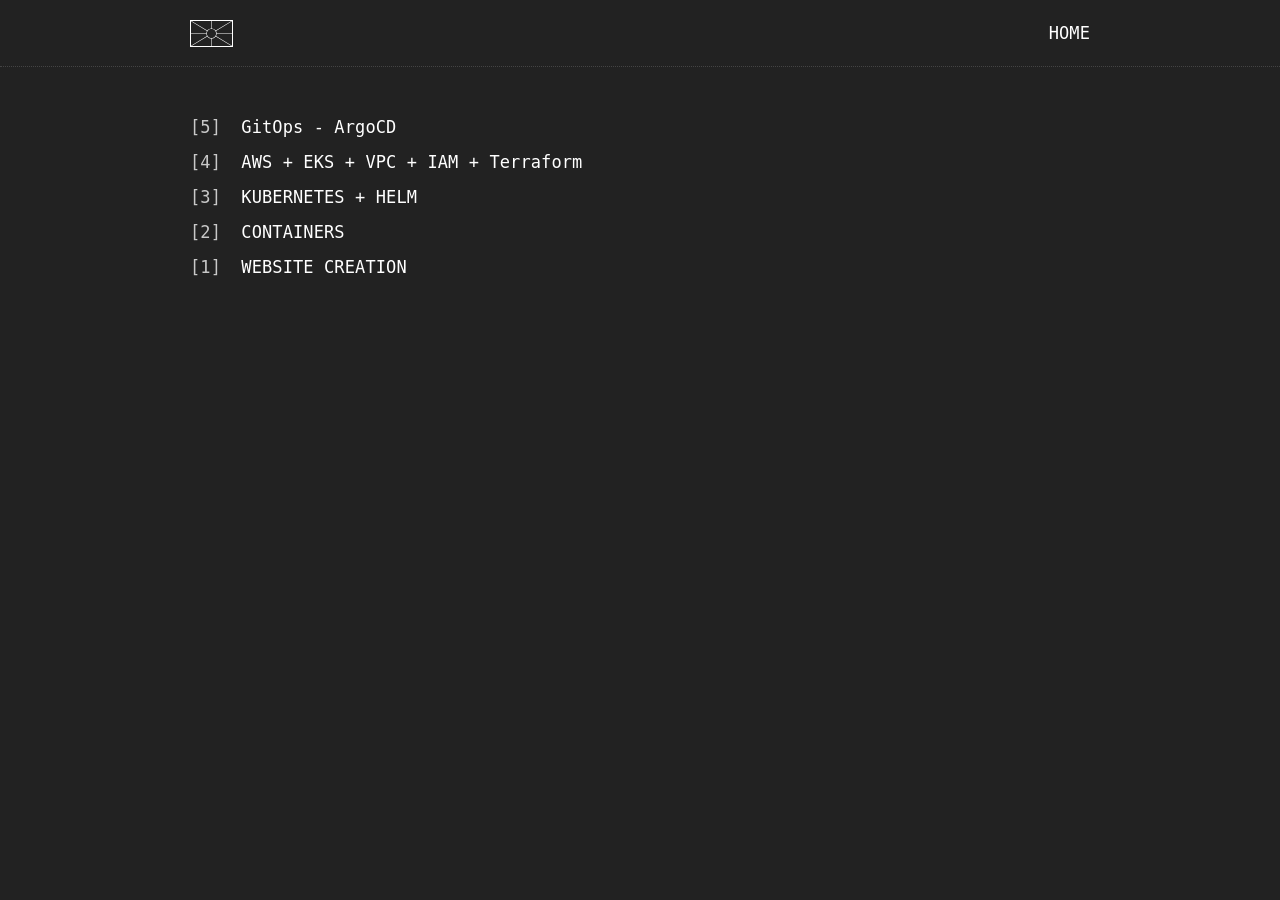
<file: website/index.html>
<!DOCTYPE html>
<html lang="en">
<head>
    <!-- Google tag (gtag.js) -->
    <script async src="https://www.googletagmanager.com/gtag/js?id=G-7CHX6R3Y79"></script>
    <script>
        window.dataLayer = window.dataLayer || [];
        function gtag(){dataLayer.push(arguments);}
        gtag('js', new Date());

        gtag('config', 'G-7CHX6R3Y79');
    </script>
    <meta charset="UTF-8">
    <meta name="viewport" content="width=device-width, initial-scale=1.0">
    <link rel="stylesheet" href="styles.css">
    <link rel="shortcut icon" href="imgs/">
    <title>gkutsarov.com</title>
</head>
<body>
    <div id="header" class="header"> <!--HEADER SECTION-->
        <div class="logodiv"> <!--LOGODIV-->
            <a href="index.html">
                <img class="logo" src="imgs/logo.svg">
            </a>
        <div class="filter"> <!--FILTER-->
            <a href="index.html">HOME</a>
            <!-- <span class="footdogs"> / </span>
            <a href="index.html">ZINE</a>
            <span class="footdogs"> / </span>
            <a href="index.html">LIVE</a>
            <span class="footdogs"> / </span> -->
        </div> <!--END OF FILTER-->
        </div> <!--END OF LOGODIV-->
    </div> <!--END OF HEADER SECTION-->

    <div id="page"> <!--PAGE-->
        <div id="content">
            <div id="list">
                <ul>
                    <li>
                        <a href="articles/gitops_argocd.html">
                            <span class="tag">[5]</span>
                            <span>GitOps - ArgoCD</span>
                        </a>
                    </li>
                    <li>
                        <a href="articles/aws_eks_vpc_iam_tf.html">
                            <span class="tag">[4]</span>
                            <span>AWS + EKS + VPC + IAM + Terraform</span>
                        </a>
                    </li>
                    <li>
                        <a href="articles/kubernetes.html">
                            <span class="tag">[3]</span>
                            <span>KUBERNETES + HELM</span>
                        </a>
                    </li>
                    <li>
                        <a href="articles/docker.html">
                            <span class="tag">[2]</span>
                            <span>CONTAINERS</span>
                        </a>
                    </li>
                    <li>
                        <a href="articles/website_creation.html">
                            <span class="tag">[1]</span>
                            <span>WEBSITE CREATION</span>
                        </a>
                    </li>
                </ul>
            </div> <!--LIST-->
        </div> <!-- END OF DIV CONTENT -->        
    </div> <!-- END OF DIV PAGE-->

</body>
</html>
</file>
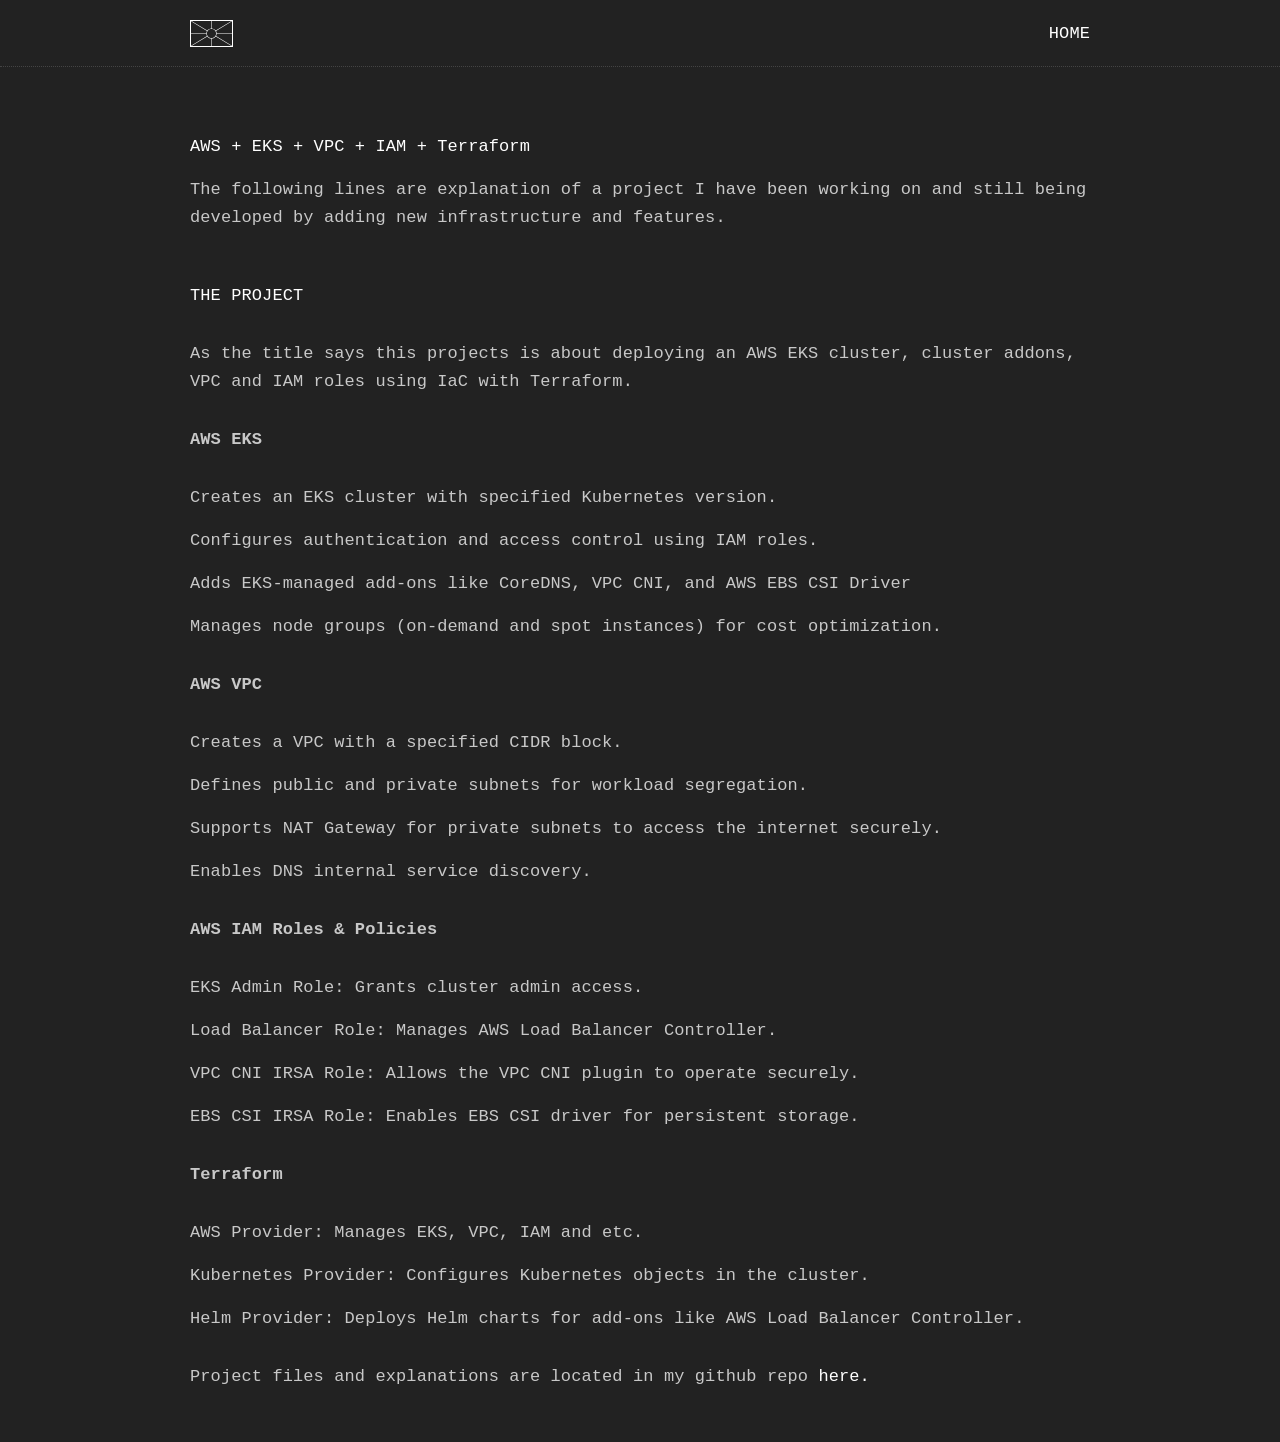
<file: website/articles/aws_eks_vpc_iam_tf.html>
<!DOCTYPE html>
<html lang="en">
<head>
    <!-- Google tag (gtag.js) -->
    <script async src="https://www.googletagmanager.com/gtag/js?id=G-7CHX6R3Y79"></script>
    <script>
        window.dataLayer = window.dataLayer || [];
        function gtag(){dataLayer.push(arguments);}
        gtag('js', new Date());

        gtag('config', 'G-7CHX6R3Y79');
    </script>
    <meta charset="UTF-8">
    <meta name="viewport" content="width=device-width, initial-scale=1.0">
    <link rel="stylesheet" href="../styles.css">
    <link rel="shortcut icon" href="imgs/">
    <title>gkutsarov.com</title>
</head>
<body>
    <div id="header" class="header"> <!--HEADER SECTION-->
        <div class="logodiv"> <!--LOGODIV-->
            <a href="../index.html">
                <img class="logo" src="../imgs/logo.svg">
            </a>
        <div class="filter"> <!--FILTER-->
            <a href="../index.html">HOME</a>
            <!-- <span class="footdogs"> / </span>
            <a href="index.html">ZINE</a>
            <span class="footdogs"> / </span>
            <a href="index.html">LIVE</a>
            <span class="footdogs"> / </span> -->
        </div> <!--END OF FILTER-->
        </div> <!--END OF LOGODIV-->
    </div> <!--END OF HEADER SECTION-->

    <div id="content">
        <div id="page">
            <div id="list">
                <div class="title">AWS + EKS + VPC + IAM + Terraform<br></div> <!-- end of div title -->
                <div id="post">
                    <p>The following lines are explanation of a project I have been working on and still being developed by adding new infrastructure and features.
                    </p>
                    <p class="subtitle">THE PROJECT</p>
                    <p>As the title says this projects is about deploying an AWS EKS cluster, cluster addons, VPC and IAM roles using IaC with Terraform.</p>
                    <p><b>AWS EKS</b>
                        <ul>
                            <li>Creates an EKS cluster with specified Kubernetes version.</li>
                            <li>Configures authentication and access control using IAM roles.</li>
                            <li>Adds EKS-managed add-ons like CoreDNS, VPC CNI, and AWS EBS CSI Driver</li>
                            <li>Manages node groups (on-demand and spot instances) for cost optimization.</li>
                        </ul>
                    </p>
                    <p><b>AWS VPC</b>
                        <ul>
                            <li>Creates a VPC with a specified CIDR block.</li>
                            <li>Defines public and private subnets for workload segregation.</li>
                            <li>Supports NAT Gateway for private subnets to access the internet securely.</li>
                            <li>Enables DNS internal service discovery.</li>
                        </ul>
                    </p>
                    <p><b>AWS IAM Roles & Policies</b>
                        <ul>
                            <li>EKS Admin Role: Grants cluster admin access.</li>
                            <li>Load Balancer Role: Manages AWS Load Balancer Controller.</li>
                            <li>VPC CNI IRSA Role: Allows the VPC CNI plugin to operate securely.</li>
                            <li>EBS CSI IRSA Role: Enables EBS CSI driver for persistent storage.</li>
                        </ul>
                    </p>
                    <p><b>Terraform</b>
                        <ul>
                            <li>AWS Provider: Manages EKS, VPC, IAM and etc.</li>
                            <li>Kubernetes Provider: Configures Kubernetes objects in the cluster.</li>
                            <li>Helm Provider: Deploys Helm charts for add-ons like AWS Load Balancer Controller.</li>
                        </ul>
                    </p>

                    <p>Project files and explanations are located in my github repo <a href="https://github.com/gkutsarov/aws_infra">here.</a></p>
                </div> <!-- end of div post-->
            </div> <!-- end of div list-->
        </div> <!-- END OF DIV PAGE-->
    </div> <!-- END OF DIV CONTENT-->

</body>
</html>
</file>
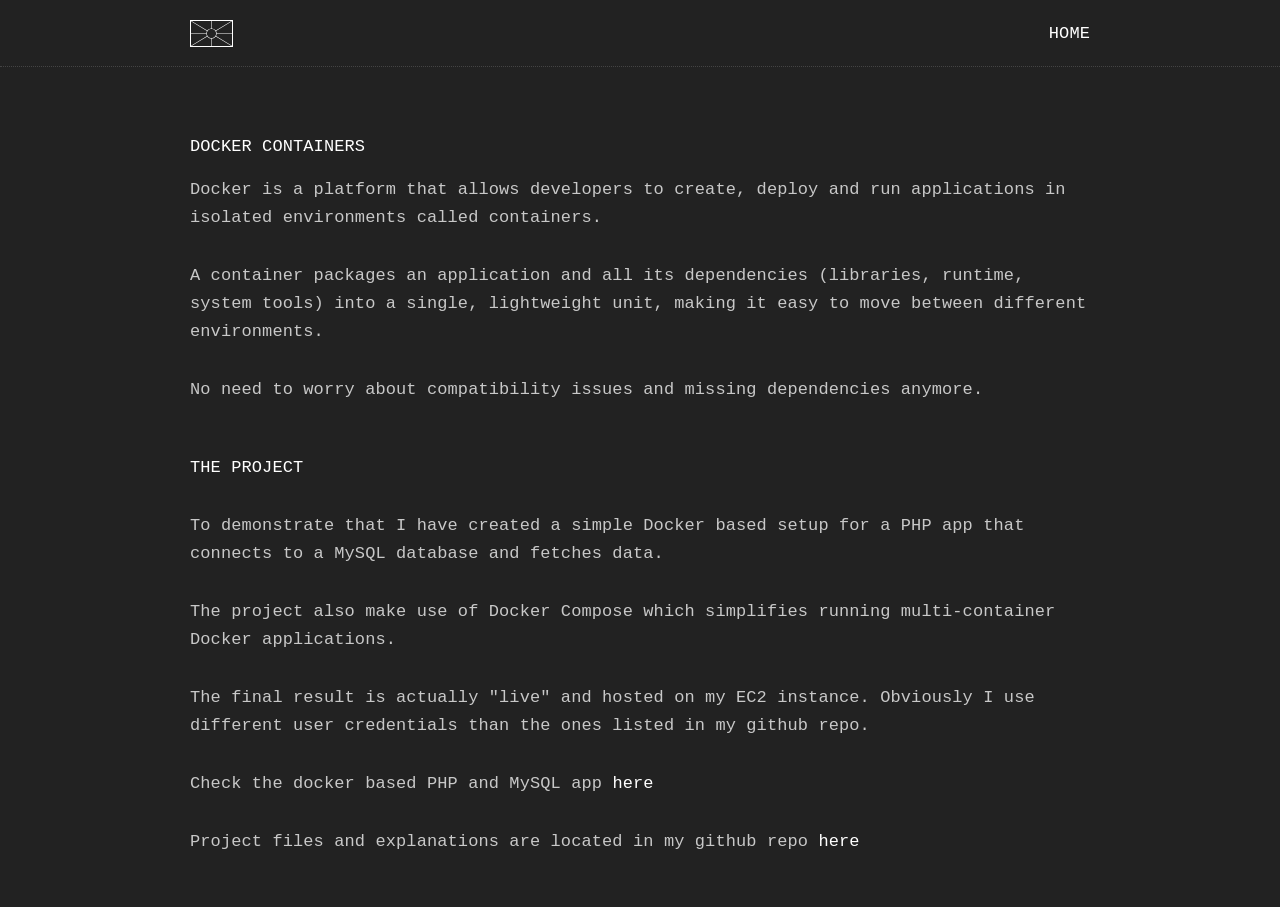
<file: website/articles/docker.html>
<!DOCTYPE html>
<html lang="en">
<head>
    <!-- Google tag (gtag.js) -->
    <script async src="https://www.googletagmanager.com/gtag/js?id=G-7CHX6R3Y79"></script>
    <script>
        window.dataLayer = window.dataLayer || [];
        function gtag(){dataLayer.push(arguments);}
        gtag('js', new Date());

        gtag('config', 'G-7CHX6R3Y79');
    </script>
    <meta charset="UTF-8">
    <meta name="viewport" content="width=device-width, initial-scale=1.0">
    <link rel="stylesheet" href="../styles.css">
    <link rel="shortcut icon" href="imgs/">
    <title>gkutsarov.com</title>
</head>
<body>
    <div id="header" class="header"> <!--HEADER SECTION-->
        <div class="logodiv"> <!--LOGODIV-->
            <a href="../index.html">
                <img class="logo" src="../imgs/logo.svg">
            </a>
        <div class="filter"> <!--FILTER-->
            <a href="../index.html">HOME</a>
            <!-- <span class="footdogs"> / </span>
            <a href="index.html">ZINE</a>
            <span class="footdogs"> / </span>
            <a href="index.html">LIVE</a>
            <span class="footdogs"> / </span> -->
        </div> <!--END OF FILTER-->
        </div> <!--END OF LOGODIV-->
    </div> <!--END OF HEADER SECTION-->

    <div id="content">
        <div id="page">
            <div id="list">
                <div class="title">DOCKER CONTAINERS <br></div> <!-- end of div title -->
                <div id="post">
                    <p>Docker is a platform that allows developers to create, deploy and run applications in isolated environments called containers.</p>
                    <p>A container packages an application and all its dependencies (libraries, runtime, system tools) into a single, lightweight unit, making it easy to move between different environments.</p>
                    <p>No need to worry about compatibility issues and missing dependencies anymore.</p>

                    <p class="subtitle">THE PROJECT</p>
                    <p>To demonstrate that I have created a simple Docker based setup for a PHP app that connects to a MySQL database and fetches data.</p>

                    <p>The project also make use of Docker Compose which simplifies running multi-container Docker applications.</p>
                    <p>The final result is actually "live" and hosted on my EC2 instance. Obviously I use different user credentials than the ones listed in my github repo.</p>
                    <p>Check the docker based PHP and MySQL app <a href="http://gkutsarov.com:8080/">here</a></p>
                    <p>Project files and explanations are located in my github repo <a href="https://github.com/gkutsarov/docker_php_app_with_mysql">here</a></p>
                </div> <!-- end of div post-->
            </div> <!-- end of div list-->
        </div> <!-- END OF DIV PAGE-->
    </div> <!-- END OF DIV CONTENT-->

</body>
</html>
</file>
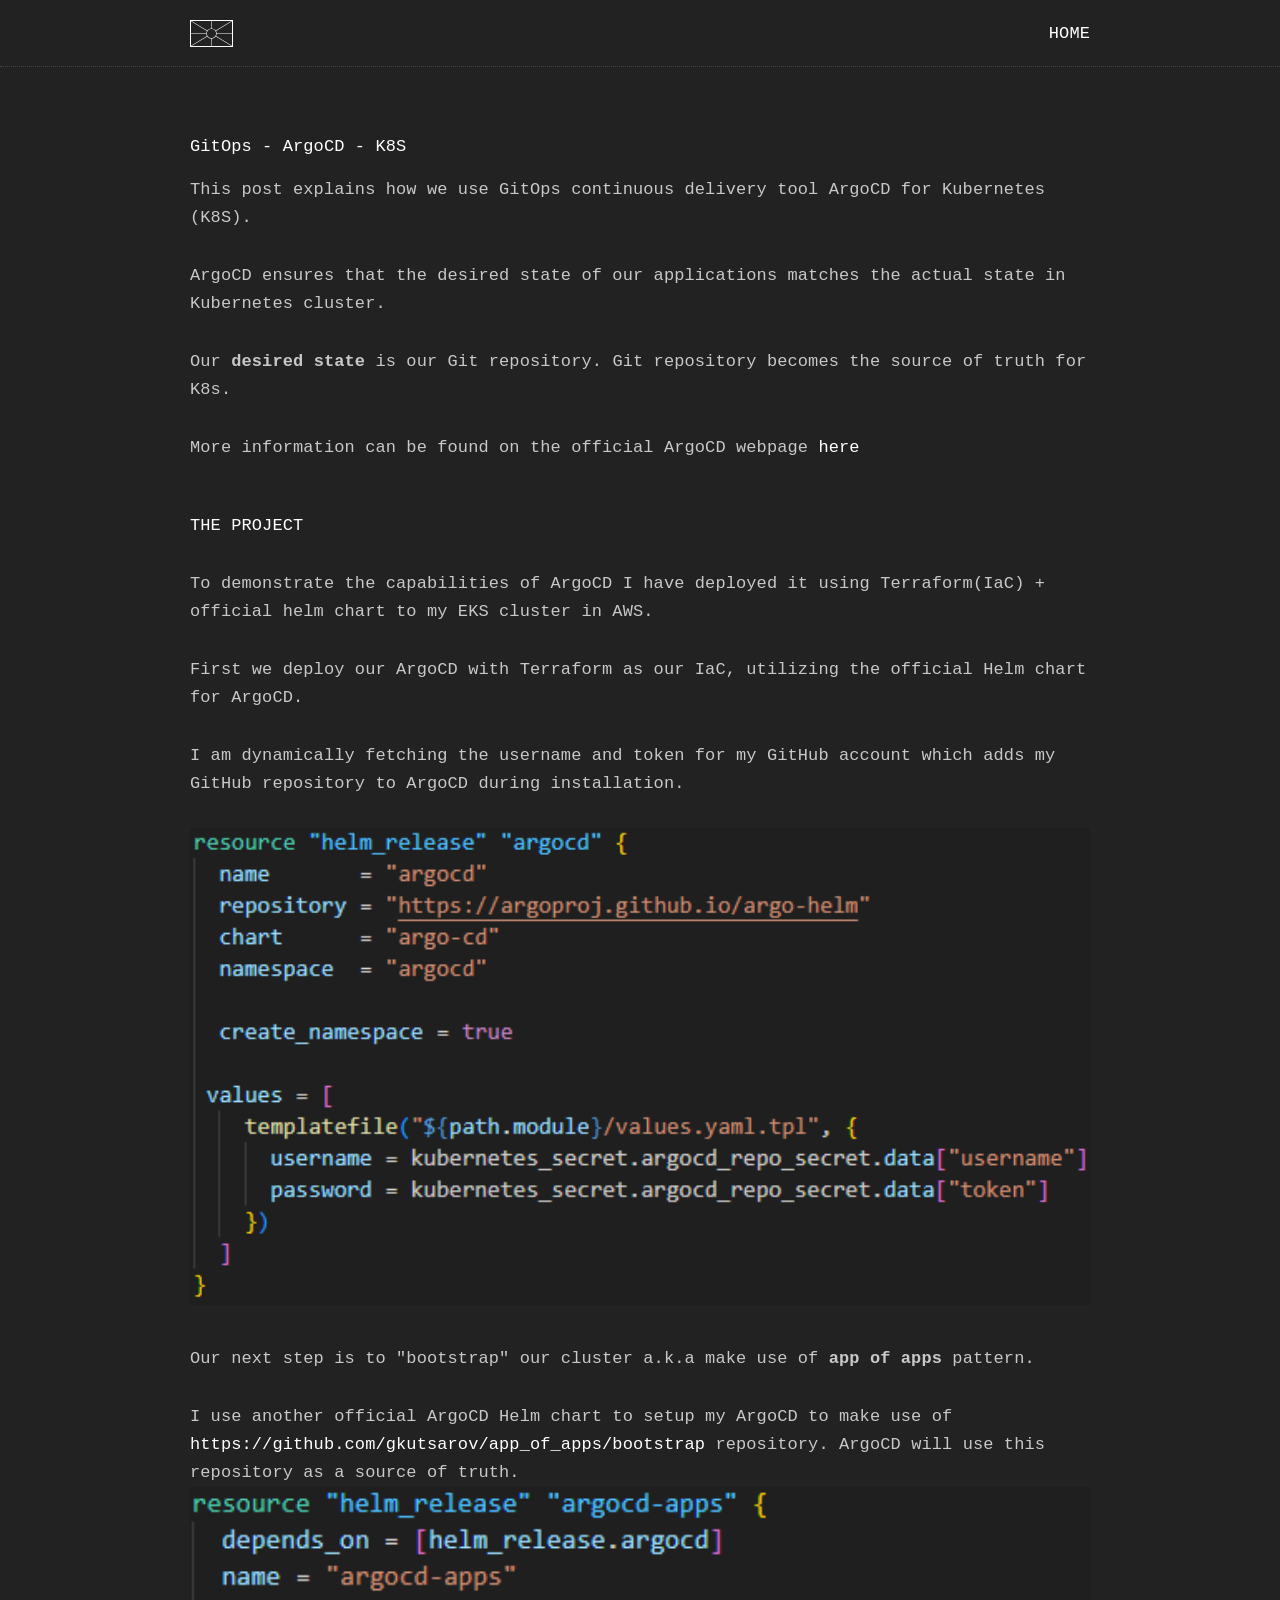
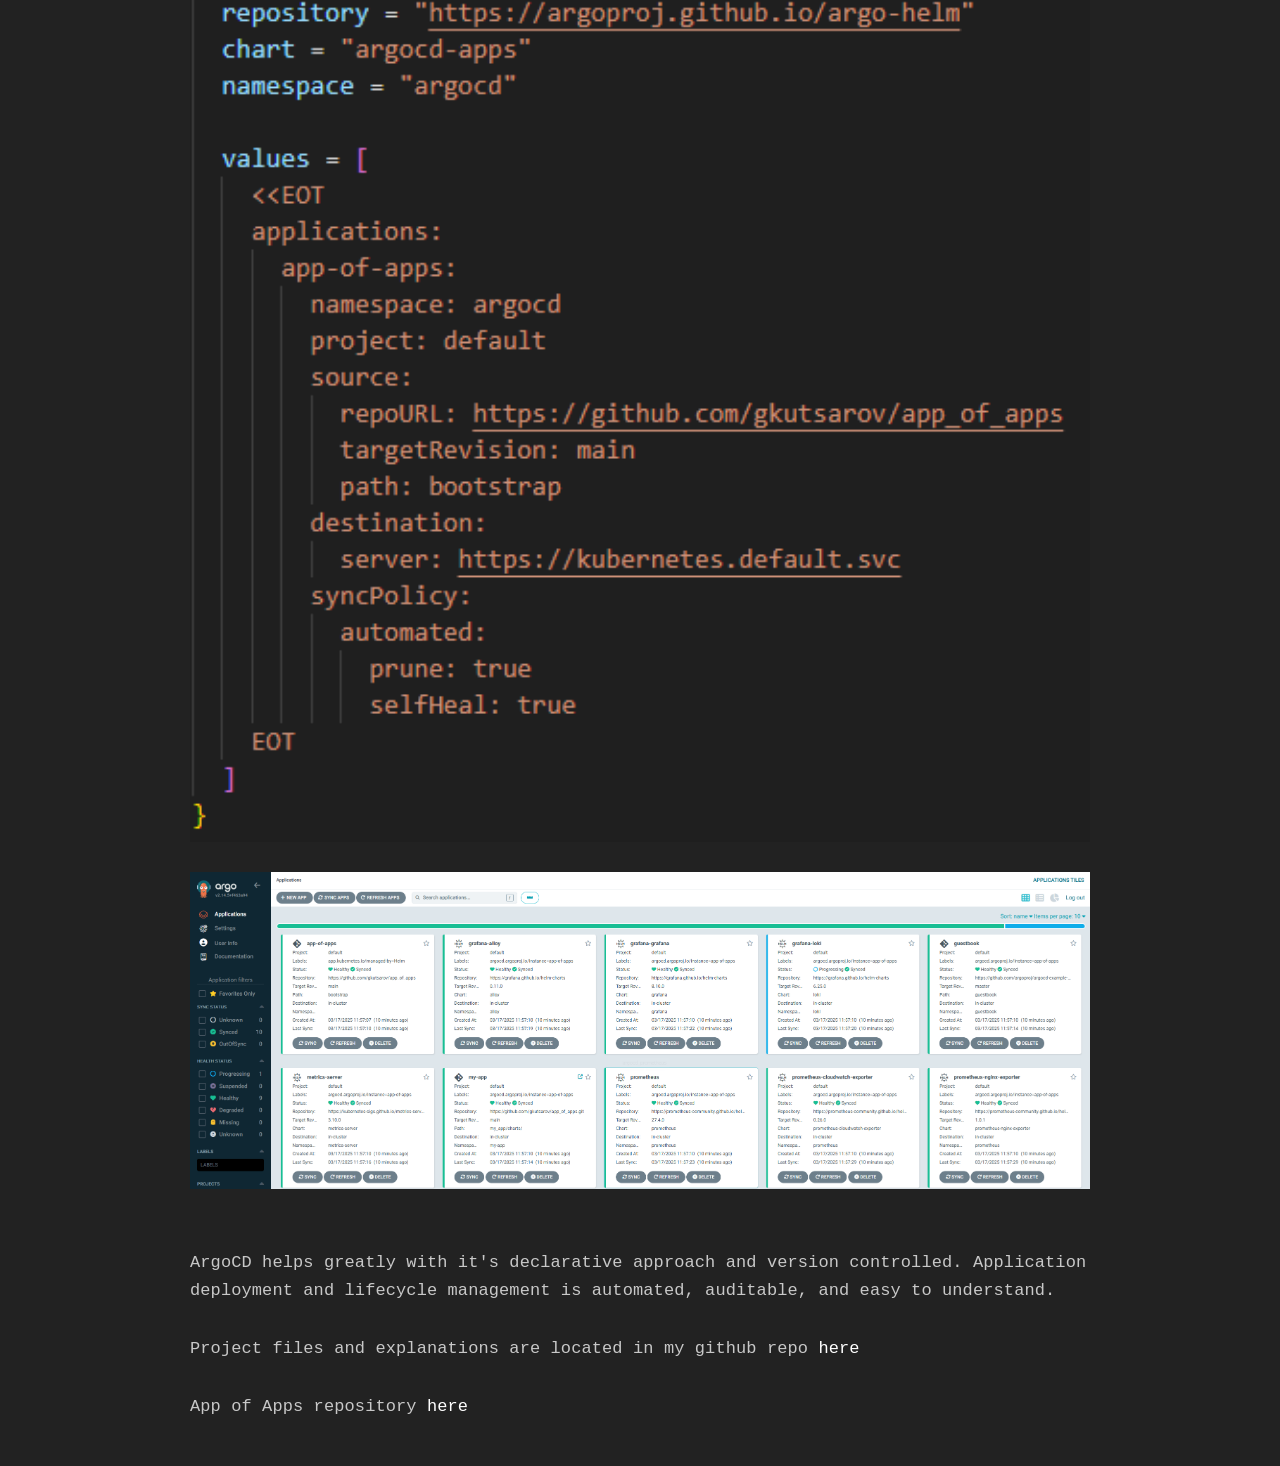
<file: website/articles/gitops_argocd.html>
<!DOCTYPE html>
<html lang="en">
<head>
    <!-- Google tag (gtag.js) -->
    <script async src="https://www.googletagmanager.com/gtag/js?id=G-7CHX6R3Y79"></script>
    <script>
        window.dataLayer = window.dataLayer || [];
        function gtag(){dataLayer.push(arguments);}
        gtag('js', new Date());

        gtag('config', 'G-7CHX6R3Y79');
    </script>
    <meta charset="UTF-8">
    <meta name="viewport" content="width=device-width, initial-scale=1.0">
    <link rel="stylesheet" href="../styles.css">
    <link rel="shortcut icon" href="imgs/">
    <title>gkutsarov.com</title>
</head>
<body>
    <div id="header" class="header"> <!--HEADER SECTION-->
        <div class="logodiv"> <!--LOGODIV-->
            <a href="../index.html">
                <img class="logo" src="../imgs/logo.svg">
            </a>
        <div class="filter"> <!--FILTER-->
            <a href="../index.html">HOME</a>
            <!-- <span class="footdogs"> / </span>
            <a href="index.html">ZINE</a>
            <span class="footdogs"> / </span>
            <a href="index.html">LIVE</a>
            <span class="footdogs"> / </span> -->
        </div> <!--END OF FILTER-->
        </div> <!--END OF LOGODIV-->
    </div> <!--END OF HEADER SECTION-->

    <div id="content">
        <div id="page">
            <div id="list">
                <div class="title">GitOps - ArgoCD - K8S<br></div> <!-- end of div title -->
                <div id="post">
                    <p>This post explains how we use GitOps continuous delivery tool ArgoCD for Kubernetes (K8S).</p>
                    <p>ArgoCD ensures that the desired state of our applications matches the actual state in Kubernetes cluster.</p>
                    <p>Our <b>desired state</b> is our Git repository. Git repository becomes the source of truth for K8s.</p>
                    <p>More information can be found on the official ArgoCD webpage <a href="https://argo-cd.readthedocs.io/en/stable/">here</a> </p>
                    <p class="subtitle">THE PROJECT</p>
                    <p>To demonstrate the capabilities of ArgoCD I have deployed it using Terraform(IaC) + official helm chart to my EKS cluster in AWS.</p>
                    <p>First we deploy our ArgoCD with Terraform as our IaC, utilizing the official Helm chart for ArgoCD.</p>
                    <p>I am dynamically fetching the username and token for my GitHub account which adds my GitHub repository to ArgoCD during installation.</p>
                    <img src="../imgs/argocd_install.png">
                    <p>Our next step is to "bootstrap" our cluster a.k.a make use of <b>app of apps</b> pattern.</p>
                    <p>I use another official ArgoCD Helm chart to setup my ArgoCD to make use of <a href="https://github.com/gkutsarov/app_of_apps/bootstrap">https://github.com/gkutsarov/app_of_apps/bootstrap</a> repository. ArgoCD will use this repository as a source of truth.
                    <img src="../imgs/argocd_setup.png">
                    <img src="../imgs/argo-full.png">
                    <p>ArgoCD helps greatly with it's declarative approach and version controlled. Application deployment and lifecycle management is automated, auditable, and easy to understand.</p>
                    <p>Project files and explanations are located in my github repo <a href="https://github.com/gkutsarov/aws_infra">here</a></p>
                    <p>App of Apps repository <a href="https://github.com/gkutsarov/app_of_apps">here</a></p>
                </div> <!-- end of div post-->
            </div> <!-- end of div list-->
        </div> <!-- END OF DIV PAGE-->
    </div> <!-- END OF DIV CONTENT-->

</body>
</html>
</file>
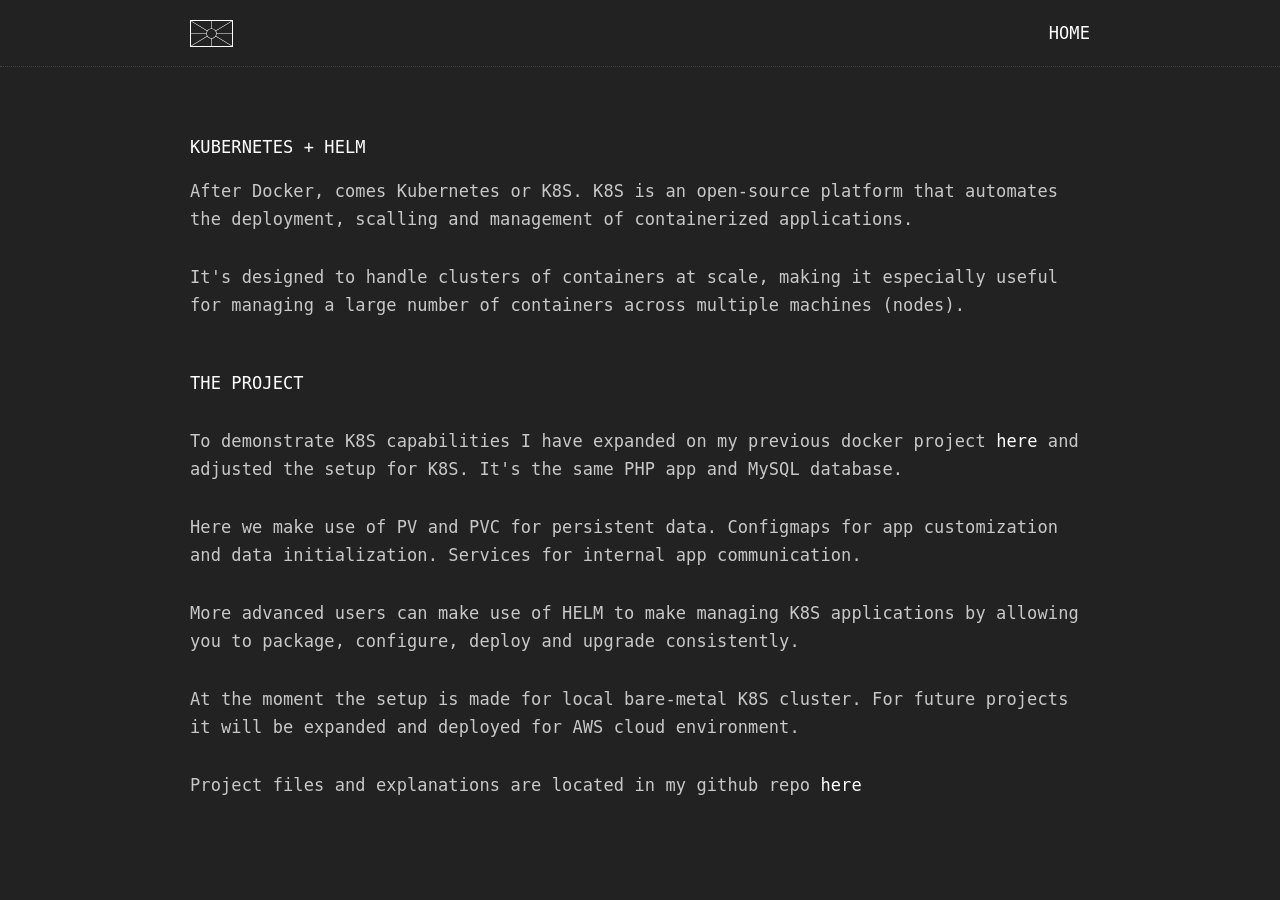
<file: website/articles/kubernetes.html>
<!DOCTYPE html>
<html lang="en">
<head>
    <!-- Google tag (gtag.js) -->
    <script async src="https://www.googletagmanager.com/gtag/js?id=G-7CHX6R3Y79"></script>
    <script>
        window.dataLayer = window.dataLayer || [];
        function gtag(){dataLayer.push(arguments);}
        gtag('js', new Date());

        gtag('config', 'G-7CHX6R3Y79');
    </script>
    <meta charset="UTF-8">
    <meta name="viewport" content="width=device-width, initial-scale=1.0">
    <link rel="stylesheet" href="../styles.css">
    <link rel="shortcut icon" href="imgs/">
    <title>gkutsarov.com</title>
</head>
<body>
    <div id="header" class="header"> <!--HEADER SECTION-->
        <div class="logodiv"> <!--LOGODIV-->
            <a href="../index.html">
                <img class="logo" src="../imgs/logo.svg">
            </a>
        <div class="filter"> <!--FILTER-->
            <a href="../index.html">HOME</a>
            <!-- <span class="footdogs"> / </span>
            <a href="index.html">ZINE</a>
            <span class="footdogs"> / </span>
            <a href="index.html">LIVE</a>
            <span class="footdogs"> / </span> -->
        </div> <!--END OF FILTER-->
        </div> <!--END OF LOGODIV-->
    </div> <!--END OF HEADER SECTION-->

    <div id="content">
        <div id="page">
            <div id="list">
                <div class="title">KUBERNETES + HELM<br></div> <!-- end of div title -->
                <div id="post">
                    <p>After Docker, comes Kubernetes or K8S. K8S is an open-source platform that automates the deployment, scalling and management of containerized applications.</p>
                    <p>It's designed to handle clusters of containers at scale, making it especially useful for managing a large number of containers across multiple machines (nodes).</p>
                    <p class="subtitle">THE PROJECT</p>
                    <p>To demonstrate K8S capabilities I have expanded on my previous docker project <a href="https://gkutsarov.com/articles/docker.html">here</a> and adjusted the setup for K8S. It's the same PHP app and MySQL database.</p>
                    <p>Here we make use of PV and PVC for persistent data. Configmaps for app customization and data initialization. Services for internal app communication.</p>
                    <p>More advanced users can make use of HELM to make managing K8S applications by allowing you to package, configure, deploy and upgrade consistently.</p>
                    <p>At the moment the setup is made for local bare-metal K8S cluster. For future projects it will be expanded and deployed for AWS cloud environment.</p>
                    <p>Project files and explanations are located in my github repo <a href="https://github.com/gkutsarov/k8s_php_mysql">here</a></p>
                </div> <!-- end of div post-->
            </div> <!-- end of div list-->
        </div> <!-- END OF DIV PAGE-->
    </div> <!-- END OF DIV CONTENT-->

</body>
</html>
</file>
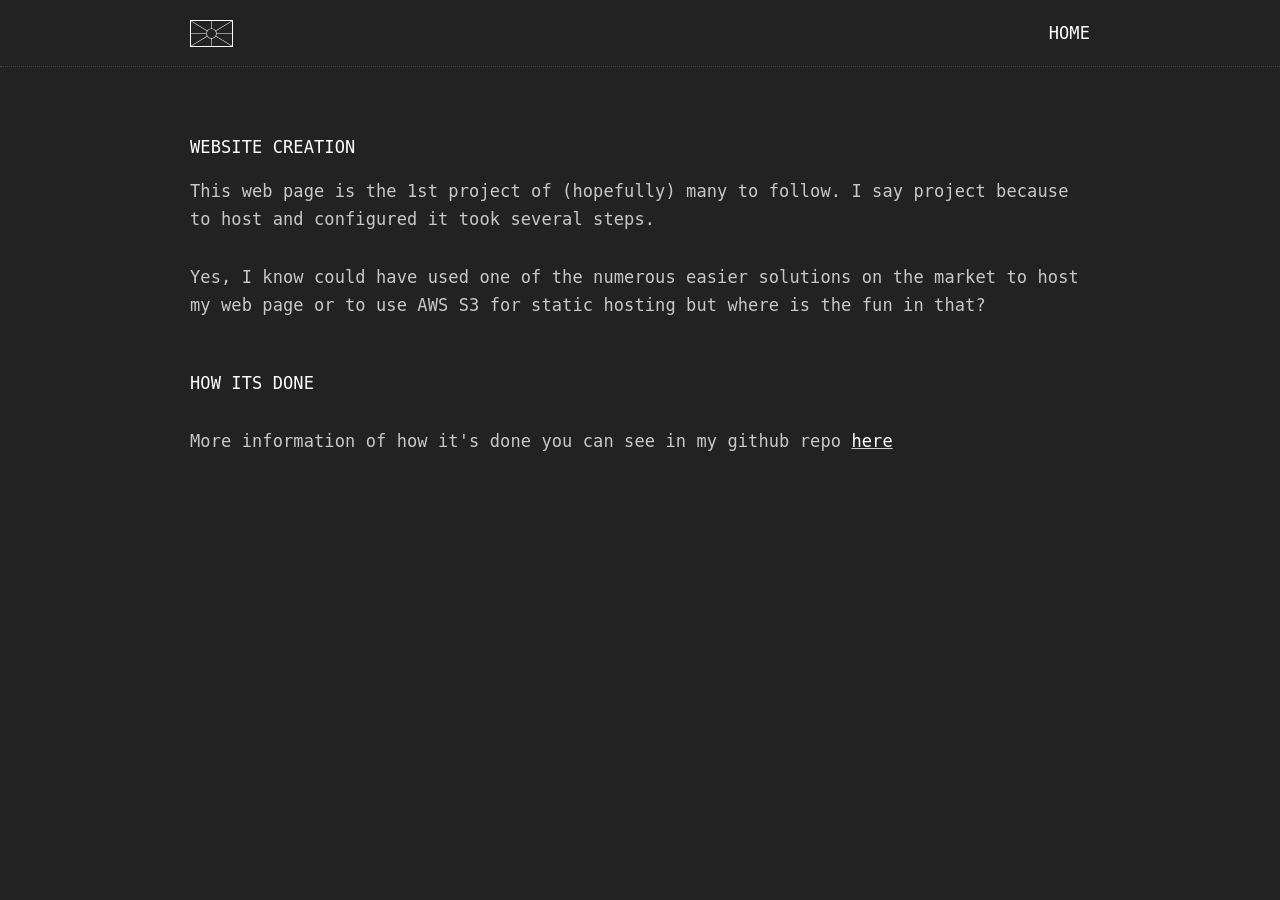
<file: website/articles/website_creation.html>
<!DOCTYPE html>
<html lang="en">
<head>
    <!-- Google tag (gtag.js) -->
    <script async src="https://www.googletagmanager.com/gtag/js?id=G-7CHX6R3Y79"></script>
    <script>
        window.dataLayer = window.dataLayer || [];
        function gtag(){dataLayer.push(arguments);}
        gtag('js', new Date());

        gtag('config', 'G-7CHX6R3Y79');
    </script>
    <meta charset="UTF-8">
    <meta name="viewport" content="width=device-width, initial-scale=1.0">
    <link rel="stylesheet" href="../styles.css">
    <link rel="shortcut icon" href="imgs/">
    <title>gkutsarov.com</title>
</head>
<body>
    <div id="header" class="header"> <!--HEADER SECTION-->
        <div class="logodiv"> <!--LOGODIV-->
            <a href="../index.html">
                <img class="logo" src="../imgs/logo.svg">
            </a>
        <div class="filter"> <!--FILTER-->
            <a href="../index.html">HOME</a>
            <!-- <span class="footdogs"> / </span>
            <a href="index.html">ZINE</a>
            <span class="footdogs"> / </span>
            <a href="index.html">LIVE</a>
            <span class="footdogs"> / </span> -->
        </div> <!--END OF FILTER-->
        </div> <!--END OF LOGODIV-->
    </div> <!--END OF HEADER SECTION-->

    <div id="content">
        <div id="page">
            <div id="list">
                <div class="title">WEBSITE CREATION <br></div> <!-- end of div title -->
                <div id="post">
                    <p>This web page is the 1st project of (hopefully) many to follow. I say project because to host and configured it took several steps.</p>

                    <p>Yes, I know could have used one of the numerous easier solutions on the market to host my web page or to use AWS S3 for static hosting but where is the fun in that?</p>

                    <p class="subtitle">HOW ITS DONE</p>
                    <p>More information of how it's done you can see in my github repo <u><a href="https://github.com/gkutsarov/blog_provision_infrastructure">here</a></u></p>
                </div> <!-- end of div post-->
            </div> <!-- end of div list-->
        </div> <!-- END OF DIV PAGE-->
    </div> <!-- END OF DIV CONTENT-->

</body>
</html>
</file>
<file: website/styles.css>
body            {letter-spacing: 0.1px; padding: 0; margin: 0; font-family: 'Share Tech Mono', Monospace, Courier; 
    font-weight: 400; font-size: 17px; color: #c8c8c8; background: #222;}
html            {-webkit-font-smoothing: antialiased;-moz-osx-font-smoothing: grayscale;}
pre             {padding: 0; margin: 0 0 50px 0;}
ul              {padding: 0;}
span            {padding: 0; margin: 0 10px 0 0;}
li              {margin: 15px 0; padding: 0; list-style: none;}
a               {text-decoration: none; color: #fff;}
a:hover         {color: #fff; text-decoration: underline;}
p               {padding: 0; margin: 10px 0 30px 0;}
img             {width: 900px; max-width: 900px; margin-bottom: 20px;}
#page           {max-width: 900px; margin: auto; padding: 0 20px;}
#content        {max-width:100%; margin: auto;}
#footer 		{max-width: 900px; margin:auto; margin-top: 55px;}
.header			{height: 66px; width: 100%; margin: auto; margin-bottom: 50px; border-bottom: dotted 1px #444;}
.logodiv 		{max-width: 900px; margin:auto; padding: 0 20px;}
.logo			{width: 41px; margin: auto; margin-top: 20px; border: solid 1px #FFF;}
#list           {margin-bottom: 50px;}
#post           {max-width: 900px; margin-bottom: 20px; margin-top: -10px; line-height: 28px;}
.categories		{max-width: 300px; right:0; margin: 40px 60px 0 0; position: fixed; background: #222;
    text-align: right; z-index: 0;}
@media 			all and (max-width: 1000px) and (min-width: 20px) {
.categories 	{visibility: hidden;}
.catbox			{visibility: hidden;}
}
.catbox			{width: 300px; height: 160px; right:0; margin:0; position: absolute; background: #222;
    display: block; z-index: 999;}
.footdogs       {margin:0 5px}
.tag            {color: #c8c8c8;}
.notification   {color: #222; background: #fff;}
.important      {margin-left: -18px;}
.title          {display: inline-block; margin-bottom: 20px; margin-top: 20px; color: #FFF;}
.shoptitle      {display: inline-block; margin-bottom: 20px; margin-top: 20px; position: fixed;}
.subtitle       {display: inline-block; margin: 20px 0; color: #FFF;}
.subtitle2      {display: inline-block; color: #222; background: #FFF;}
.subtitle2:hover{color: #222; background: #FFF;}
.code           {max-width: 900px; background: #1f1f1f; padding: 20px; margin:10px 0 30px 0; display:inline-block;}
.shop           {max-width: 900px; margin: -10px 0 40px 0;}
.codesmall      {background: #1f1f1f; display:inline-block;}
.filter         {display:block; margin-bottom: 30px; margin-top: -28px; text-align: right;}
.description    {background: #1f1f1f; padding: 10px 0 10px 10px; margin-top: 0px;}
.videowrapper   {position: relative; padding-bottom: 56.45%; height: 0;}
video 			{max-width: 100%}

@media 			only screen and (max-width: 900px)
{
img 			{width: 100%;}
body			{font-size: 19px;}
}
</file>
